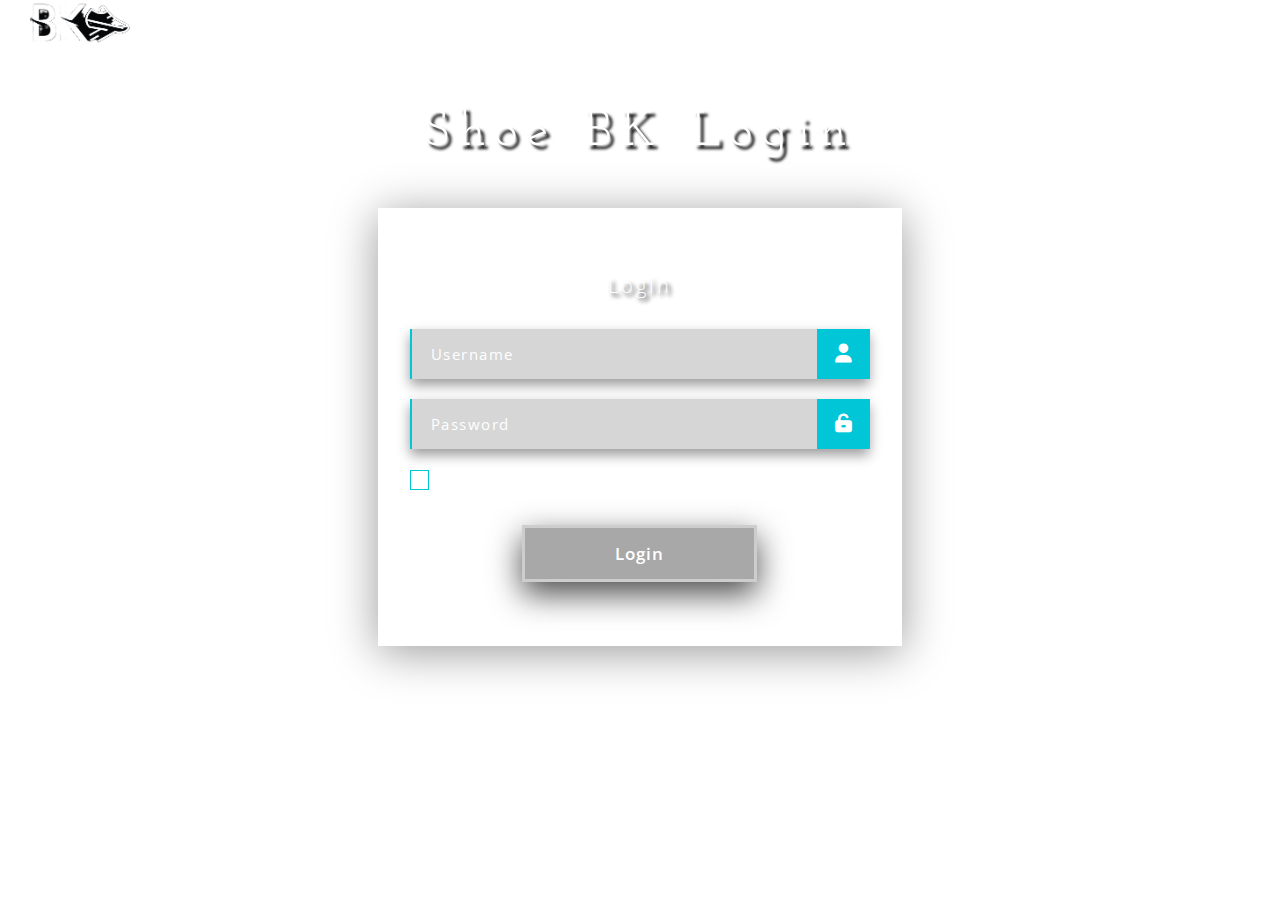
<file: pages/login.html>
<!DOCTYPE html>
<html lang="en">

<head>
    <title>Shoe BK</title>
    <!-- Meta tag Keywords -->
    <meta name="viewport" content="width=device-width, initial-scale=1">
    <meta http-equiv="Content-Type" content="text/html; charset=utf-8" />
    <meta name="keywords"
        content="Glassy Login Form Responsive Widget,Login form widgets, Sign up Web forms , Login signup Responsive web form,Flat Pricing table,Flat Drop downs,Registration Forms,News letter Forms,Elements" />
    <script type="application/x-javascript"> 
        addEventListener("load", function(){
            setTimeout(hideURLbar, 0); 
        }, false);
            function hideURLbar(){
                window.scrollTo(0,1); 
            } 
    </script>
    <!-- Meta tag Keywords -->
    <!-- css files -->
    <link rel="stylesheet" href="https://cdnjs.cloudflare.com/ajax/libs/font-awesome/6.2.1/css/all.min.css"> <!-- Font-Awesome-Icons-CSS -->
    <link rel="stylesheet" href="../css/login.css" type="text/css" media="all" /> <!-- Style-CSS -->
    <!-- //css files -->
    <!-- web-fonts -->
    <link href="//fonts.googleapis.com/css?family=Open+Sans:300,300i,400,400i,600,600i,700" rel="stylesheet">
    <link href="//fonts.googleapis.com/css?family=Josefin+Slab:100,300,400,600,700" rel="stylesheet">
    <!-- //web-fonts -->

    <link rel="shortcut icon" type="image/png" href="../assets/imgs/logo1.png"/>
</head>

<body>
    <a href="../index.html" class="hef_logo">
        <img src="../assets/imgs/logo.png" alt="Logo">
    </a>
    <!--header-->
    <div class="header-w3l">
        <h1>Shoe BK Login</h1>
    </div>
    <!--//header-->
    <!--main-->
    <div class="main-w3layouts-agileinfo">
        <!--form-stars-here-->
        <div class="wthree-form">
            <h2>Login</h2>
            <form action="#" method="post">
                <div class="form-sub-w3">
                    <input type="text" name="Username" placeholder="Username " required="" />
                    <div class="icon-w3">
                        <i class="fa fa-user" aria-hidden="true"></i>
                    </div>
                </div>
                <div class="form-sub-w3">
                    <input type="password" name="Password" placeholder="Password" required="" />
                    <div class="icon-w3">
                        <i class="fa fa-unlock-alt" aria-hidden="true"></i>
                    </div>
                </div>
                <label class="anim">
                    <input type="checkbox" class="checkbox">
                    <span>Remember Me</span>
                    <a href="#">Forgot Password</a>
                </label>
                <div class="clear"></div>
                <div class="submit-agileits">
                    <input type="submit" value="Login">
                </div>
            </form>

        </div>
        <!--//form-ends-here-->

    </div>
    <!--//main-->
</body>

</html>
</file>
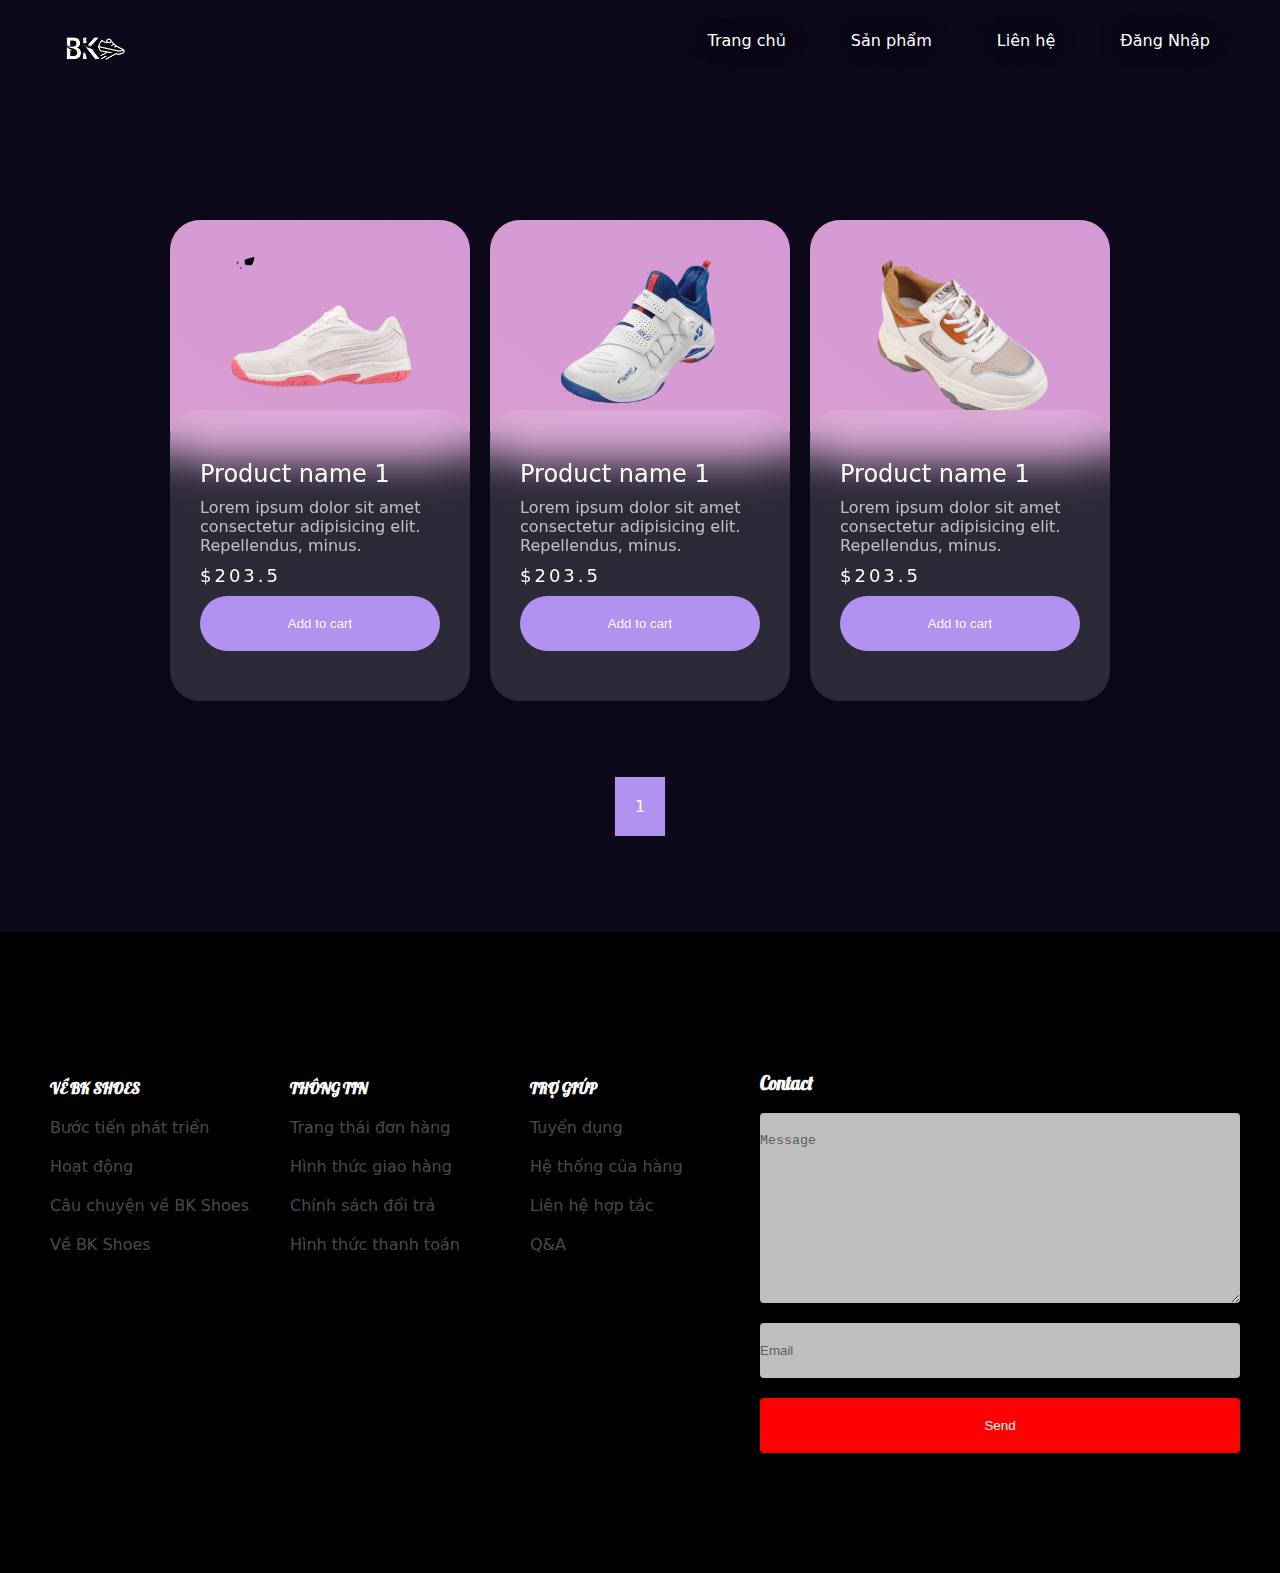
<file: pages/product.html>
<!DOCTYPE html>
<html lang="en" ng>
<head>
    <meta charset="UTF-8">
    <meta http-equiv="X-UA-Compatible" content="IE=edge">
    <meta name="viewport" content="width=device-width, initial-scale=1.0">
    <title>Assignments</title>
    <link rel="stylesheet" href="../css/product.css">
    <link rel="stylesheet" href="https://cdnjs.cloudflare.com/ajax/libs/font-awesome/6.2.1/css/all.min.css">

    <link rel="shortcut icon" type="image/png" href="../assets/imgs/logo1.png"/>

</head>
<body>
    <header>
        <div class="menuTop">
            <div class="logo">
                <img src="../assets/imgs/logo.png" alt="logo">
            </div>
            <ul class="menu">
                <li> 
                    <a href="../index.html">Trang chủ</a> 
                </li>
                <li>
                    <a href="/pages/product.html">Sản phẩm</a>
                </li>
                <li>
                    <a href="#contact">Liên hệ</a>
                </li>
                <li>
                    <a href="./login.html">Đăng Nhập</a>
                </li>
            </ul>
            <div class="toggleMenu" onclick="document.querySelector('.menu').classList.toggle('active')">
                <i class="fa-solid fa-bars"></i>
            </div>
        </div>
    </header>

    <div class="container">
        <div class="list">
            <div class="item">
                <div class="img">
                    <img src="../assets/imgs/product/giay-cau-long-mizuno-gate-sky-plus-3-trang-hong-chinh-hang-71ga234022.png">
                </div>
                <div class="content">
                    <div class="title">Product name 1</div>
                    <div class="des">
                        Lorem ipsum dolor sit amet consectetur
                            adipisicing elit. Repellendus, minus.
                    </div>
                    <div class="price">$203.5</div>
                    <button class="add">Add to cart</button>
                </div>
            </div>

            <div class="item">
                <div class="img">
                    <img src="../assets/imgs/product/giay-cau-long-yonex-power-cushion-88-dial-trang-3.png">
                </div>
                <div class="content">
                    <div class="title">Product name 1</div>
                    <div class="des">
                        Lorem ipsum dolor sit amet consectetur
                            adipisicing elit. Repellendus, minus.
                    </div>
                    <div class="price">$203.5</div>
                    <button class="add">Add to cart</button>
                </div>
            </div>

            <div class="item">
                <div class="img">
                    <img src="../assets/imgs/product/giay-the-thao-nu-MY861-2.png">
                </div>
                <div class="content">
                    <div class="title">Product name 1</div>
                    <div class="des">
                        Lorem ipsum dolor sit amet consectetur
                            adipisicing elit. Repellendus, minus.
                    </div>
                    <div class="price">$203.5</div>
                    <button class="add">Add to cart</button>
                </div>
            </div>

            
        </div>
        <ul class="listPage">
            
        </ul>
    </div>


    <footer>
        <div class="content">
            <div class="itemFooter">
                <ul>
                    <li>VỀ BK SHOES</li>
                    <li>Bước tiến phát triển</li>
                    <li>Hoạt động</li>
                    <li>Câu chuyện về BK Shoes</li>
                    <li>Về BK Shoes</li>
                </ul>
            </div>
            <div class="itemFooter">
                <ul>
                    <li>THÔNG TIN</li>
                    <li>Trang thái đơn hàng</li>
                    <li>Hình thức giao hàng</li>
                    <li>Chính sách đổi trả</li>
                    <li>Hình thức thanh toán</li>
                </ul>
            </div>

            <div class="itemFooter">
                <ul>
                    <li>TRỢ GIÚP</li>
                    <li>Tuyển dụng</li>
                    <li>Hệ thống của hàng</li>
                    <li>Liên hệ hợp tác</li>
                    <li>Q&A</li>
                </ul>
            </div>
            <div class="itemFooter" id="contact">
                <h3>Contact</h3>
                <textarea rows="10" placeholder="Message"></textarea>
                <input type="email" placeholder="Email">
                <button>Send</button>
            </div>
        </div>
    </footer>

    <script src="../js/Pagination.js"></script>
</body>
</html>
</file>
<file: css/login.css>
*{
    margin: 0;
    padding: 0;
    border: 0;
    font-size: 100%;
    font: inherit;
    vertical-align: baseline;
}

ol,
ul {
    list-style: none;
    margin: 0px;
    padding: 0px;
}

blockquote,
q {
    quotes: none;
}

blockquote:before,
blockquote:after,
q:before,
q:after {
    content: '';
    content: none;
}
.hef_logo{
    padding: 30px;
}
img{
    width: 100px;
    position: absolute;
}
table {
    border-collapse: collapse;
    border-spacing: 0;
}

/* start editing from here */
a {
    text-decoration: none;
}

.txt-rt {
    text-align: right;
}

/* text align right */
.txt-lt {
    text-align: left;
}

/* text align left */
.txt-center {
    text-align: center;
}

/* text align center */
.float-rt {
    float: right;
}

/* float right */
.float-lt {
    float: left;
}

/* float left */
.clear {
    clear: both;
}

/* clear float */
.pos-relative {
    position: relative;
}

/* Position Relative */
.pos-absolute {
    position: absolute;
}

/* Position Absolute */
.vertical-base {
    vertical-align: baseline;
}

/* vertical align baseline */
.vertical-top {
    vertical-align: top;
}

/* vertical align top */
nav.vertical ul li {
    display: block;
}

/* vertical menu */
nav.horizontal ul li {
    display: inline-block;
}

/*end reset*/
body {
    font-family: 'Open Sans', sans-serif;
    background: url(https://png.pngtree.com/background/20230613/original/pngtree-pair-of-sneakers-with-shoes-on-the-ground-on-the-road-picture-image_3399257.jpg) no-repeat 0px 0px;
    background-size: cover;
    -webkit-background-size: cover;
    -ms-background-size: cover;
    -o-background-size: cover;
    -moz-background-size: cover;
    background-position: center;
    background-attachment: fixed;
}

/*--header--*/


/* Header */
.main-w3layouts-agileinfo {
    width: 30%;
    margin: 0 auto;
    padding: 4em 2em;
    background: rgba(255, 255, 255, 0.3);
    -webkit-box-shadow: 0 6px 12px 0 rgb(37, 37, 37);
    -moz-box-shadow: 0 6px 12px 0 rgb(37, 37, 37);
    box-shadow: 0 6px 43px 0 rgba(0, 0, 0, 0.4);
}

.wthree-form h2 {
    color: #fff;
    font-size: 20px;
    font-weight: 300;
    text-align: center;
    margin-bottom: 1.5em;
    letter-spacing: 3px;
    text-shadow: 3px 3px 4px #000;
}

h1 {
    text-align: center;
    font-size: 45px;
    font-weight: 300;
    margin: 40px 0;
    color: #fff;
    letter-spacing: 9px;
    text-shadow: 4px 4px 3px #000;
    word-spacing: 4px;
    font-weight: 500;
    font-family: 'Josefin Slab', serif;
}

.icon-w3 i {
    color: #ffffff;
    font-size: 19px;
    line-height: 49px;
}

.icon-w3 {
    display: inline-block;
    position: absolute;
    right: 0px;
    bottom: 0;
    width: 53px;
    height: 50px;
    text-align: center;
    background: #00c6d7;
}

form {
    margin: 0 auto;
    width: 100%;
}

.submit-agileits {
    text-align: center;
    margin-top: 2em;
}

.form-sub-w3 {
    position: relative;
    margin-bottom: 20px;
}

.form-sub-w3 input[type="text"],
input[type="password"] {
    width: 85%;
    padding: 15px 66px 15px 19px;
    text-align: left;
    background-color: rgba(0, 0, 0, 0.16);
    border: 0;
    border-left: 2px solid #00c6d7;
    font-size: 15px;
    letter-spacing: 1.5px;
    color: #fff;
    outline: 0;
    -webkit-box-shadow: 0 6px 12px 0 rgb(37, 37, 37);
    -moz-box-shadow: 0 6px 12px 0 rgb(37, 37, 37);
    box-shadow: 0 6px 12px 0 rgba(0, 0, 0, 0.4);
    font-family: 'Open Sans', sans-serif;
}

.form-sub-w3 input[type="text"],
input[type="email"] {
    width: 85%;
    padding: 15px 66px 15px 19px;
    text-align: left;
    background-color: rgba(0, 0, 0, 0.16);
    border: 0;
    border-left: 2px solid #00c6d7;
    font-size: 15px;
    letter-spacing: 1.5px;
    color: #fff;
    outline: 0;
    -webkit-box-shadow: 0 6px 12px 0 rgb(37, 37, 37);
    -moz-box-shadow: 0 6px 12px 0 rgb(37, 37, 37);
    box-shadow: 0 6px 12px 0 rgba(0, 0, 0, 0.4);
    font-family: 'Open Sans', sans-serif;
}

.form-sub-w3 input[type="text"],
input[type="tel"] {
    width: 85%;
    padding: 15px 66px 15px 19px;
    text-align: left;
    background-color: rgba(0, 0, 0, 0.16);
    border: 0;
    border-left: 2px solid #00c6d7;
    font-size: 15px;
    letter-spacing: 1.5px;
    color: #fff;
    outline: 0;
    -webkit-box-shadow: 0 6px 12px 0 rgb(37, 37, 37);
    -moz-box-shadow: 0 6px 12px 0 rgb(37, 37, 37);
    box-shadow: 0 6px 12px 0 rgba(0, 0, 0, 0.4);
    font-family: 'Open Sans', sans-serif;
}
.submit-agileits input[type="submit"] {
    text-align: center;
    border: 0;
    color: #ffffff;
    font-size: 17px;
    font-weight: 600;
    padding: 14px 90px;
    background-color: rgba(0, 0, 0, 0.34);
    border: 3px solid rgba(255, 255, 255, 0.43);
    -webkit-box-shadow: 0 12px 32px 0 rgba(0, 0, 0, 0.71);
    -moz-box-shadow: 0 12px 32px 0 rgba(0, 0, 0, 0.71);
    box-shadow: 0 12px 32px 0 rgba(0, 0, 0, 0.71);
    outline: none;
    cursor: pointer;
    font-family: 'Open Sans', sans-serif;
    letter-spacing: 1px;
    transition: 0.5s ease-in-out;
    -webkit-transition: 0.5s ease-in-out;
    -moz-transition: 0.5s ease-in-out;
    -o-transition: 0.5s ease-in-out;
    -ms-transition: 0.5s ease-in-out;
}

.submit-agileits input[type="submit"]:hover {
    color: #ffffff;
    border-color: #00c6d7;
}

/*-- checkbox --*/
.anim {
    position: relative;
    display: block;
    margin-top: .5em;
}

label.anim span,
label.anim a {
    color: #fff;
    font-size: 13px;
    display: inline;
    letter-spacing: 2px;
    text-transform: capitalize;
}

label.anim a {
    display: inline-block;
    text-decoration: none;
    float: right;
    margin-top: 4px;
}

.wthree-text ul li {
    displaY: block;
}

.wthree-text ul li:nth-child(1) {
    margin-right: 36px;
}

.agileits-login label {
    font-size: 1em;
    color: #fff;
    font-weight: 400;
    cursor: pointer;
    position: relative;

}

input.checkbox {
    background: #fff;
    cursor: pointer;
    width: 1.2em;
    height: 1.2em;
    margin: 0 6px 0 0 !important;
}

input.checkbox:before {
    content: "";
    position: absolute;
    width: 1.2em;
    height: 1.2em;
    background: inherit;
    cursor: pointer;
}

input.checkbox:after {
    content: "";
    transition: .4s ease-in-out;
    position: absolute;
    top: 1px;
    left: 0px;
    z-index: 1;
    width: 1.1em;
    height: 1.1em;
    /* margin-top: 4px; */
    border: 1px solid #00c6d7;
}

input.checkbox:checked:after {
    transform: rotate(-45deg);
    height: .5rem;
    border-color: #00c6d7;
    border-top-color: transparent;
    border-right-color: transparent;
}

.anim input.checkbox:checked:after {
    transform: rotate(-45deg);
    height: .5rem;
    border-color: transparent;
    border-right-color: transparent;
    animation: .4s rippling .4s ease;
    animation-fill-mode: forwards;
}

@keyframes rippling {
    50% {
        border-left-color: #d24747;
    }

    100% {
        border-bottom-color: #00c6d7;
        border-left-color: #00c6d7;
    }
}

/*-- //checkbox --*/
/*--copy-right-starts-here--*/
.footer p {
    margin: 0 auto;
    text-align: center;
    margin: 8em 0;
    font-size: 14px;
    color: #fff;
    letter-spacing: 2px;
    text-transform: none;
}

.footer a {
    color: #00c6d7;
    transition: 0.3s all;
    -webkit-transition: 0.3s all;
    -moz-transition: 0.3s all;
    -o-transition: 0.3s all;
    -ms-transition: 0.3s all;
}

.footer a:hover {
    color: #fff;
    transition: 0.3s all;
    -webkit-transition: 0.3s all;
    -moz-transition: 0.3s all;
    -o-transition: 0.3s all;
    -ms-transition: 0.3s all;
}

/*--copy-right-ends-here--*/
/*--placeholder-color--*/

::-webkit-input-placeholder {
    color: #fff;
}

:-moz-placeholder {
    /* Firefox 18- */
    color: #fff;
}

::-moz-placeholder {
    /* Firefox 19+ */
    color: #fff;
}

:-ms-input-placeholder {
    color: #fff;
}

/*--//placeholder-color--*/
/*--- Responsive Code ---*/
@media screen and (max-width: 1920px) {
    h1 {
        margin: 150px 0 100px;
        font-size: 55px;
    }

    .copyright p {
        margin: 50px 0px 150px;
    }
}

@media screen and (max-width: 1680px) {

    .form-sub-w3 input[type="text"],
    input[type="password"] {
        width: 82.6%;
    }

    h1 {
        margin: 130px 0 70px;
    }
}

@media screen and (max-width: 1600px) {
    h1 {
        margin: 2em 0 1.5em;
    }

    .copyright p {
        margin: 50px 0px;
    }

    .icon-w3 {
        right: 0px;
        bottom: 0;
        width: 53px;
        height: 50px;
    }

    .form-sub-w3 input[type="text"],
    input[type="password"] {
        width: 81.8%;
    }

    .footer p {
        margin: 4em 0em;
    }

    h1 {
        font-size: 50px;
    }
}

@media screen and (max-width: 1440px) {
    .main-w3layouts-agileinfo {
        width: 33%;
    }

    .form-sub-w3 input[type="text"],
    input[type="password"] {
        width: 81.5%;
    }
}

@media screen and (max-width: 1366px) {

    .form-sub-w3 input[type="text"],
    input[type="password"] {
        width: 80.8%;
    }

    h1 {
        margin: 1.7em 0 1em;
        font-size: 50px;
    }
}

@media screen and (max-width: 1280px) {
    .main-w3layouts-agileinfo {
        width: 36%;
    }

    .footer p {
        margin: 5em 0em;
    }
}

@media screen and (max-width: 1080px) {
    .main-w3layouts-agileinfo {
        width: 42%;
    }

    h1 {
        margin: 82px 0 0px;
    }

    .footer p {
        margin: 3em 0 4em;
    }
}

@media screen and (max-width: 1050px) {

    .form-sub-w3 input[type="text"],
    input[type="password"] {
        width: 83.5%;
    }
}

@media screen and (max-width: 1024px) {
    .main-w3layouts-agileinfo {
        width: 45%;
    }

    .footer p {
        margin: 4em 0em;
    }

    .form-sub-w3 input[type="text"],
    input[type="password"] {
        width: 80.8%;
    }

    h1 {
        margin: 1.8em 0 0.8em;
    }

    .submit-agileits input[type="submit"] {
        padding: 11px 90px;
    }
}

@media screen and (max-width: 991px) {
    h1 {
        margin: 1.5em 0 0.7em;
        font-size: 46px;
    }

    .footer p {
        margin: 3em 0em;
    }

    .main-w3layouts-agileinfo {
        padding: 3em 2em;
    }

    .wthree-form h2 {
        font-size: 18px;
    }

    .form-sub-w3 input[type="text"],
    input[type="password"] {
        width: 80.1%;
    }
}

@media screen and (max-width: 900px) {
    .main-w3layouts-agileinfo {
        width: 50%;
    }
}

@media screen and (max-width: 800px) {
    .main-w3layouts-agileinfo {
        width: 55%;
    }

    .form-sub-w3 input[type="text"],
    input[type="password"] {
        width: 79.8%;
    }
}

@media screen and (max-width: 768px) {
    .main-w3layouts-agileinfo {
        width: 58%;
    }

    h1 {
        margin: 2.5em 0 1em;
    }

    .footer p {
        margin: 5em 0em;
    }

    label.anim a {
        margin-top: 3px;
    }
}

@media screen and (max-width: 767px) {
    h1 {
        margin: 1.2em 0 0.7em;
    }

    .footer p {
        margin: 3em 0em;
    }
}

@media screen and (max-width: 736px) {
    .main-w3layouts-agileinfo {
        width: 60%;
    }

    h1 {
        font-size: 42px;
    }

    .form-sub-w3 input[type="text"],
    input[type="password"] {
        width: 79.7%;
    }

    .footer p {
        margin: 2.3em 0em;
    }
}

@media screen and (max-width: 667px) {
    .main-w3layouts-agileinfo {
        width: 68%;
    }

    .form-sub-w3 input[type="text"],
    input[type="password"] {
        padding: 12px 60px 12px 15px;
        font-size: 14px;
        width: 82.9%;
    }

    .icon-w3 {
        width: 45px;
        height: 43px;
    }

    .icon-w3 i {
        font-size: 18px;
        line-height: 44px;
    }

    .footer p {
        margin: 2.7em 0em;
    }
}

@media screen and (max-width: 640px) {
    .main-w3layouts-agileinfo {
        width: 70%;
    }

    .form-sub-w3 input[type="text"],
    input[type="password"] {
        width: 82.8%;
    }
}

@media screen and (max-width: 600px) {
    .main-w3layouts-agileinfo {
        width: 73%;
    }

    .form-sub-w3 input[type="text"],
    input[type="password"] {
        width: 82.5%;
    }

    .footer p {
        margin: 3em 0em;
        font-size: 13px;
    }
}

@media screen and (max-width: 568px) {
    .main-w3layouts-agileinfo {
        width: 80%;
    }

    h1 {
        font-size: 38px;
        letter-spacing: 8px;
    }

    .footer p {
        margin: 2.2em 1em 2em;
        line-height: 28px;
    }

    .form-sub-w3 input[type="text"],
    input[type="password"] {
        width: 82.5%;
    }
}

@media screen and (max-width: 480px) {
    .main-w3layouts-agileinfo {
        width: 80%;
    }

    .form-sub-w3 input[type="text"],
    input[type="password"] {
        width: 80%;
    }

    h1 {
        letter-spacing: 5px;
    }

    .wthree-form h2 {
        font-size: 16px;
    }

    .footer p {
        margin: 2.2em 2em 2em;
    }
}

@media screen and (max-width: 440px) {
    h1 {
        letter-spacing: 4px;
        font-size: 36px;
        margin: 1.4em 0 0.9em;
    }

    .form-sub-w3 input[type="text"],
    input[type="password"] {
        width: 78%;
    }

    .main-w3layouts-agileinfo {
        padding: 2.5em 2em;
    }
}

@media screen and (max-width: 414px) {
    h1 {
        font-size: 35px;
    }

    .form-sub-w3 input[type="text"],
    input[type="password"] {
        width: 77%;
    }

    .footer p {
        margin: 3.2em 2em;
    }
}

@media screen and (max-width: 384px) {

    .form-sub-w3 input[type="text"],
    .form-sub-w3 input[type="password"] {
        width: 73.8%;
    }

    h1 {
        font-size: 31px;
    }

    .wthree-form h2 {
        letter-spacing: 2px;
    }
}

@media screen and (max-width: 320px) {
    .main-w3layouts-agileinfo {
        padding: 1.5em 1.3em;
        width: 80%;
    }

    h1 {
        font-size: 32px;
        letter-spacing: 0.5px;
        margin: 1em 0 0.6em;
    }

    .wthree-form h2 {
        letter-spacing: 1.5px;
        font-size: 14px;
        margin-bottom: 1em;
    }

    .form-sub-w3 input[type="text"],
    .form-sub-w3 input[type="password"] {
        padding: 12.5px 60px 12.5px 15px;
        font-size: 13px;
        width: 68.2%;
    }

    label.anim a {
        margin-top: 12px;
        text-align: center;
        float: none;
    }

    .anim {
        text-align: center;
        margin-top: 0em;
    }

    input.checkbox:after {
        left: 59px;
    }

    .submit-agileits input[type="submit"] {
        padding: 8px 68px;
        font-size: 15px;
    }

    .submit-agileits {
        margin-top: 1.3em;
    }

    .footer p {
        margin: 1.6em 2em;
        letter-spacing: 1.4px;
    }
}

/*--- //Responsive Code ---*/
</file>
<file: css/product.css>
@import url('https://fonts.googleapis.com/css2?family=Lobster&display=swap');
body{
    margin: 0;
    font-family: system-ui;
    background-color: #0A0819;
    color: #fff;
}

header{
    /* chiều dọc 100% màng hình */
    height: 50px;
    position: relative;
}

header::before{
    position: absolute;
    width: 100%;
    height: 100%;
    left: 0;
    bottom: 0;
    content: '';
    background-image: linear-gradient(to top,
    #0A0819, transparent
    );
}

header h1{
    font-family: 'Lobster', cursive;
    position: absolute;
    top: 50%;
    left: 50%;
    transform: translate(-50%, 50%);
    font-size: xxx-large;
}

.menuTop .logo img{
    width: 60px;
    padding: 25px;
}

.menuTop{
    width: 1200px;
    padding: 20px;
    max-width: calc(100vw - 40px);
    margin: auto;
    padding-top: 10px;
    display: grid;
    grid-template-columns: 10% auto;
    position: relative;
}

.menuTop .menu{
    list-style: none;
    padding: 0;
    text-align: right;
}

.menuTop .menu li{
    display: inline-block;
    padding: 5px 30px;
    text-shadow: 0 0 20px #000;
}

.menuTop .menu li a{
    color: white;
    text-decoration: none;
}

.menuTop .menu li a:hover{
    color: rgb(141, 141, 141);
    text-decoration: none;
}

.container{
    width: 1200px;
    padding: 20px;
    max-width: calc(100vw - 40px);
    margin: 150px auto 0;
}

.list{
    justify-content: center;
    display: grid;
    grid-template-columns: 300px 300px 300px;
    column-gap: 20px;
}
.item .img img{
    height:200px;
    transition: 0.5s;
}
.item .img{
    background-image: linear-gradient(to top right,
        #D89CD1, #D499D4
    );
    padding:20px;
    display: flex;
    justify-content: center;
    align-items: center;
    border-radius: 30px;
}
.item .content{
    background-color: #ffffff24;
    border-radius: 30px;
    padding:50px 30px;
    transform: translate(0,-50px);
    backdrop-filter: blur(20px);
    color:#fff;
}
.title{
    font-size: x-large;
}
.item .content .des{
    opacity: .7;
    margin:10px 0;
}
.item .content .price{
    font-size: large;
    letter-spacing: 3px;
    margin-bottom:10px;
}
.item .content .add{
    background-color: #B192EF;
    padding:20px;
    color:#fff;
    width:100%;
    border:none;
    border-radius: 30px;
}
.item:hover img{
    transform: translate(0,-50px);
}
.listPage{
    padding:10px;
    text-align: center;
    list-style: none;
}
.listPage li{
    background-color: #ffffffBD;
    padding:20px;
    display: inline-block;
    margin:0 10px;
    cursor: pointer;
}
.listPage .active{
    background-color: #B192EF;
    color:#fff;
}



footer{
    background-color: #000;
    margin-top: 50px;
    padding: 100px 0;
}

footer .content{
    width: 1200px;
    padding: 20px;
    max-width: calc(100vw - 40px);
    margin: auto;
    display: grid;
    grid-template-columns: 20% 20% 20% 40%;
}

footer ul{
    padding: 0;
}

footer li{
    padding: 10px;
    list-style: none;
    color: #ffffff4D;
}

footer li:nth-child(1), footer h3{
    font-family: 'Lobster', cursive;
    color: #fff;
    font-weight: bold;
}

footer textarea, footer input{
    display: block;
    border: none;
    width: 100%;
    background-color: #eee;
    border-radius: 4px;
    margin-bottom: 20px;
    padding: 20px 0;
    /* độ mờ nhòe */
    opacity: 0.8;
}

footer button{
    width: 100%;
    border: none;
    display: block;
    padding: 20px 0;
    border-radius: 4px;
    background-color: red;
    color: #fff;
}

.toggleMenu{
    display: none;
}
@media screen and (max-width: 820px) {

    header{
        height: 50vh;
    }

    
    .fare{
        column-gap: 5px;
    }
}

@media screen and (max-width: 767px) {
     
    .fare{
        grid-template-columns: 100%;
    }
    footer{
        padding:10px;
    }
    footer .content{
        padding:0;
        grid-template-columns: 33.33% 33.33% 33.33%;
    }
    footer .itemFooter:nth-child(4){
        grid-column-start: 1;
        grid-column-end: 4;
        padding-right:20px;
    }
    .menuTop{
        position: fixed;
        padding:20px;
        z-index: 5;
         background-color: #ffffff4D;
    }
    .menuTop .logo img{
        width:30px;
    }
    .menuTop .menu{
        position: fixed;
        left:0;
        top:0;
        height:100%;
        background-color: #ffffff4D;
        backdrop-filter: blur(10px);
        z-index: 6;
        text-align: left;
        width:80%;
        margin: 0;
        transition: 0.5s;
        transform: translate(-100%);
    }
    .menuTop .menu li{
        display: block;
        padding:20px;
    }
    .menuTop .menu.active{
        transform: translate(0);
    }
    .toggleMenu{
        display: block;
        text-align: right;
        text-shadow: 0 0 10px #000;
    }
}
</file>
